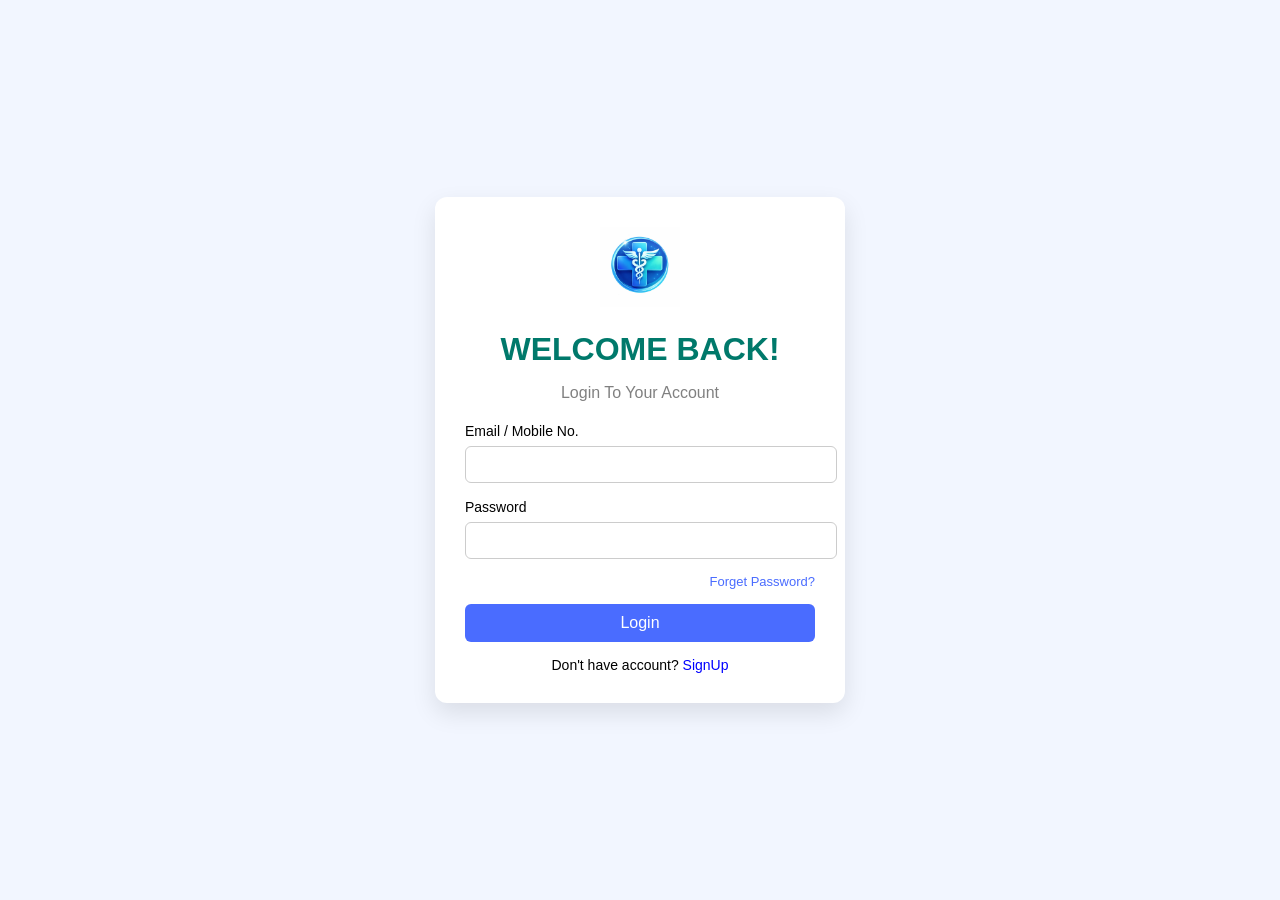
<file: index.html>
<!DOCTYPE html>
<html lang="en">
<head>
    <meta charset="UTF-8">
    <meta name="viewport" content="width=device-width, initial-scale=1.0">
    <title>Document</title>
   <link rel="stylesheet" href="style.css"
</head>
<body>
    <div class="container">

    <div class="login-box">
        <img src="uu.png" class="logo">
    </div>

    <div class="greet">
        <h1>WELCOME BACK!</h1>
        <p>Login To Your Account</p>
    </div>

    <form>
        <label>Email / Mobile No.</label>
        <input type="text">

        <label>Password</label>
        <input type="password">

       <a href="password.html" class="forget">Forget Password?</a>
       



        <button class="login-btn">Login</button>
    </form>

    <div class="signup">
        Don't have account?
        <a href="Registration.html">SignUp</a>
    </div>

    </div>
</body>
</html>
</file>
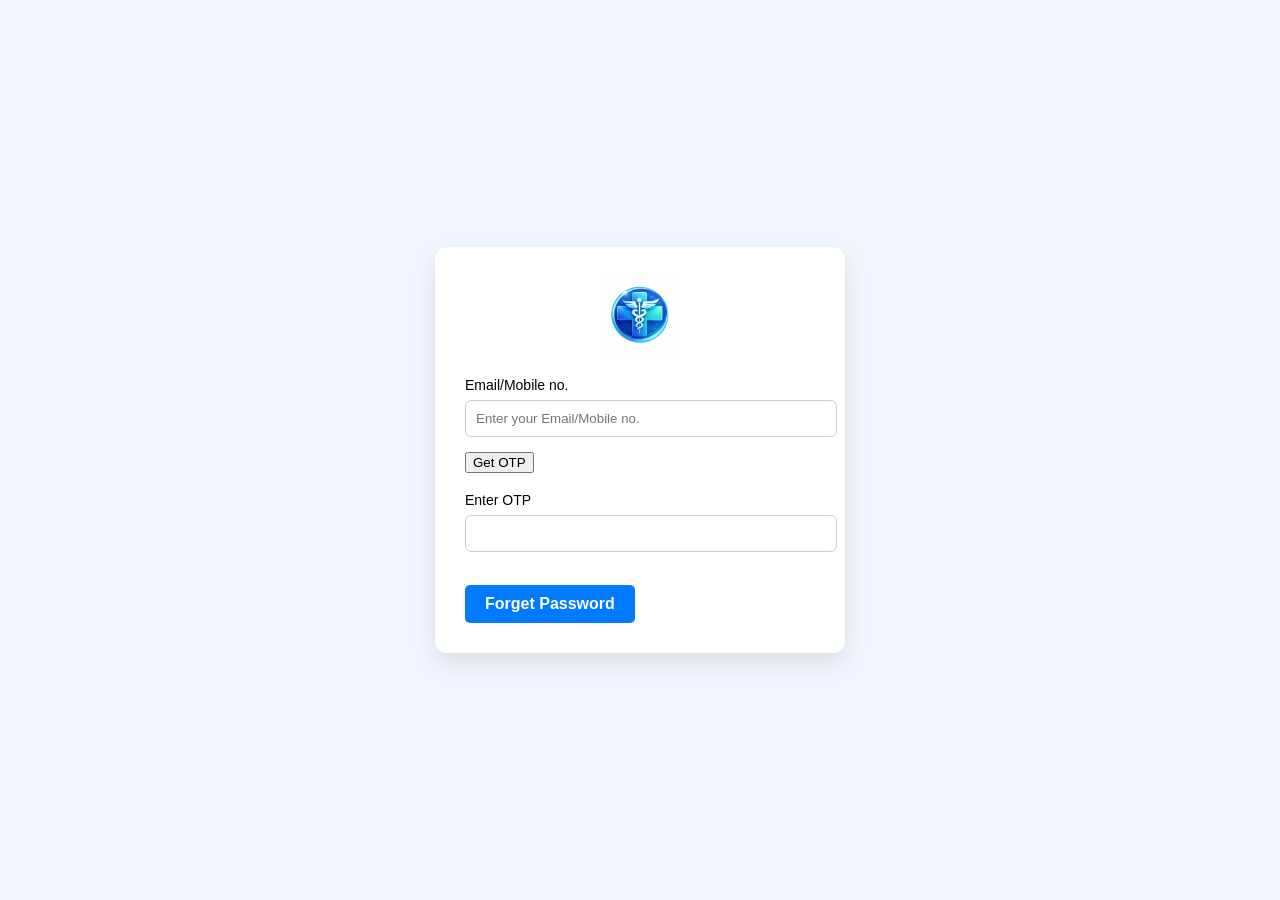
<file: password.html>
<!DOCTYPE html>
<html lang="en">
<head>
    <meta charset="UTF-8">
    <meta name="viewport" content="width=device-width, initial-scale=1.0">
    <title>Document</title>
    <link rel="stylesheet" href="style.css">
</head>
<body>
    <div class="container">
        <div class="login-box">
        <img src="uu.png" class="logo">
    </div>
    <form>
        <label>Email/Mobile no.</label>
        <br/>
        <input type="text" id="email" placeholder="Enter your Email/Mobile no.">
        <br/>
        <button>Get OTP</button>
        <br/>
        <br/>
        <label>Enter OTP</label>
        <br/>
        <input text="tel" id="OTP">
        <br/>
        <br/>
         <a href="reset.html" class="btn">Forget Password</a>

         

  


        </button>
    </form>

    </div>
</body>
</html>
</file>
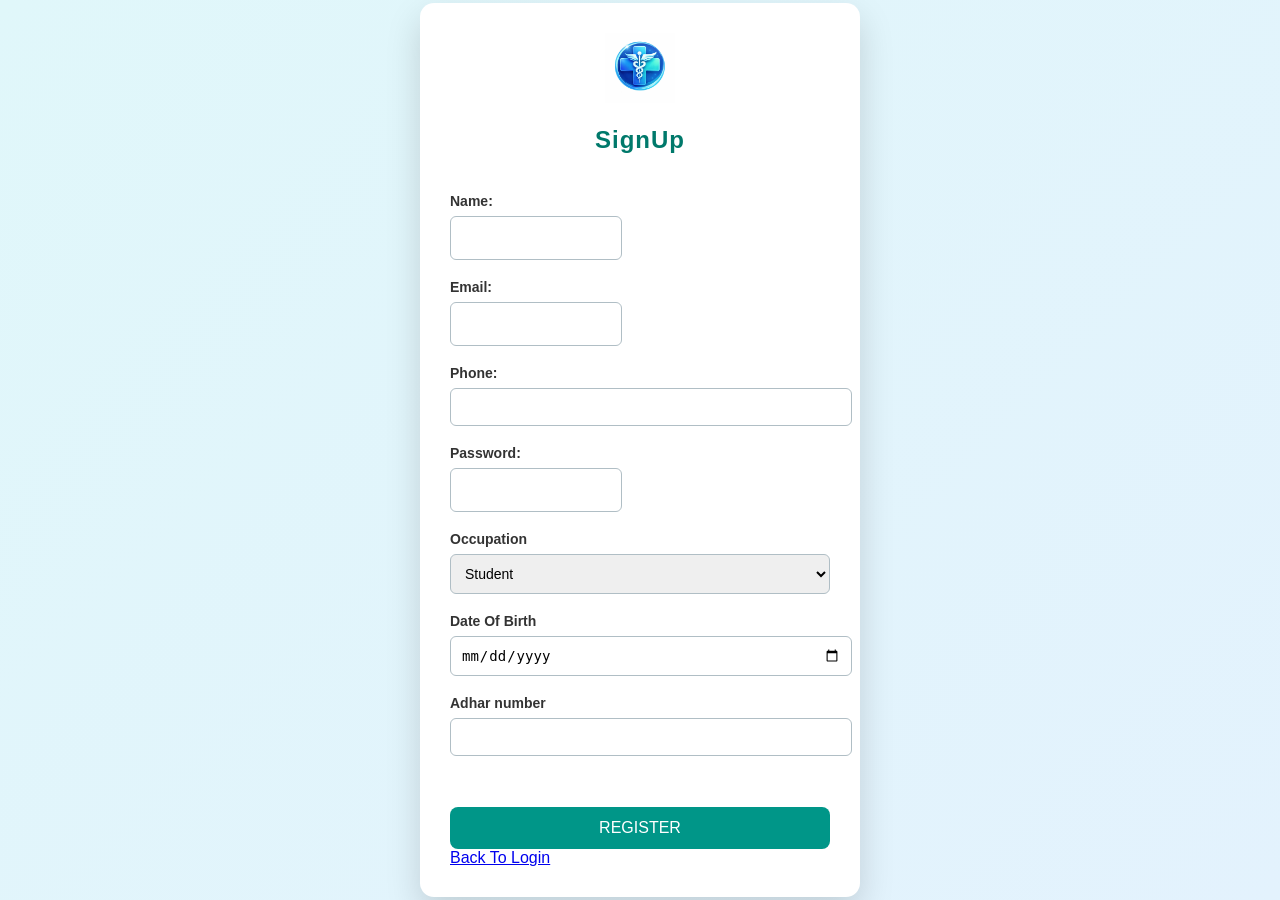
<file: Registration.html>
<!DOCTYPE html>
<html lang="en">
<head>
    <meta charset="UTF-8">
    <meta name="viewport" content="width=device-width, initial-scale=1.0">
    <title>Document</title>
    <link rel="stylesheet" href="style1.css">
</head>
<body>
    <form>
         <div class="login-box">
        <img src="uu.png" class="logo">
         </div>
        <h2>SignUp</h2>
        <br/>
        <label for="name">Name:</label>
        <br/>
        <input type="text" id="name" name="name">
        <br/>
        <br/>
        <label for="email">Email:</label>
        <br/>
        <input type="text" id="email" email="email">
        <br/>
        <br/>
        <label for="phone">Phone:</label>
        <br/>
        <input type="tel" id="phone" phone="phone">
        <br/>
        <br/>
        <label for="password">Password:</label>
        <br/>
        <input type="text" id="password">
        <br/>
        <br/>
        <label for="occupationtype">Occupation</label>
        <select name="occupationtype"id="occupationtype">
            <option value="Student">Student</option>
            <option value="Professional">Professional</option>
            <option value="Others">Others</option>
        </select>
        <br/>
        <br/>
        <label for="DOB">Date Of Birth</label>
        <br/>
        <input type="date" id="DOB">
        <br/>
        <br/>
        <label for="Adhar">Adhar number</label>
        <br/>
        <input type="tel" id="Adhar">
        <br/>
        <br/>
        <br/>
        <button>REGISTER</button>
         <a href="index.html">Back To Login</a>

       


        

        
    
</body>

</html>
</file>
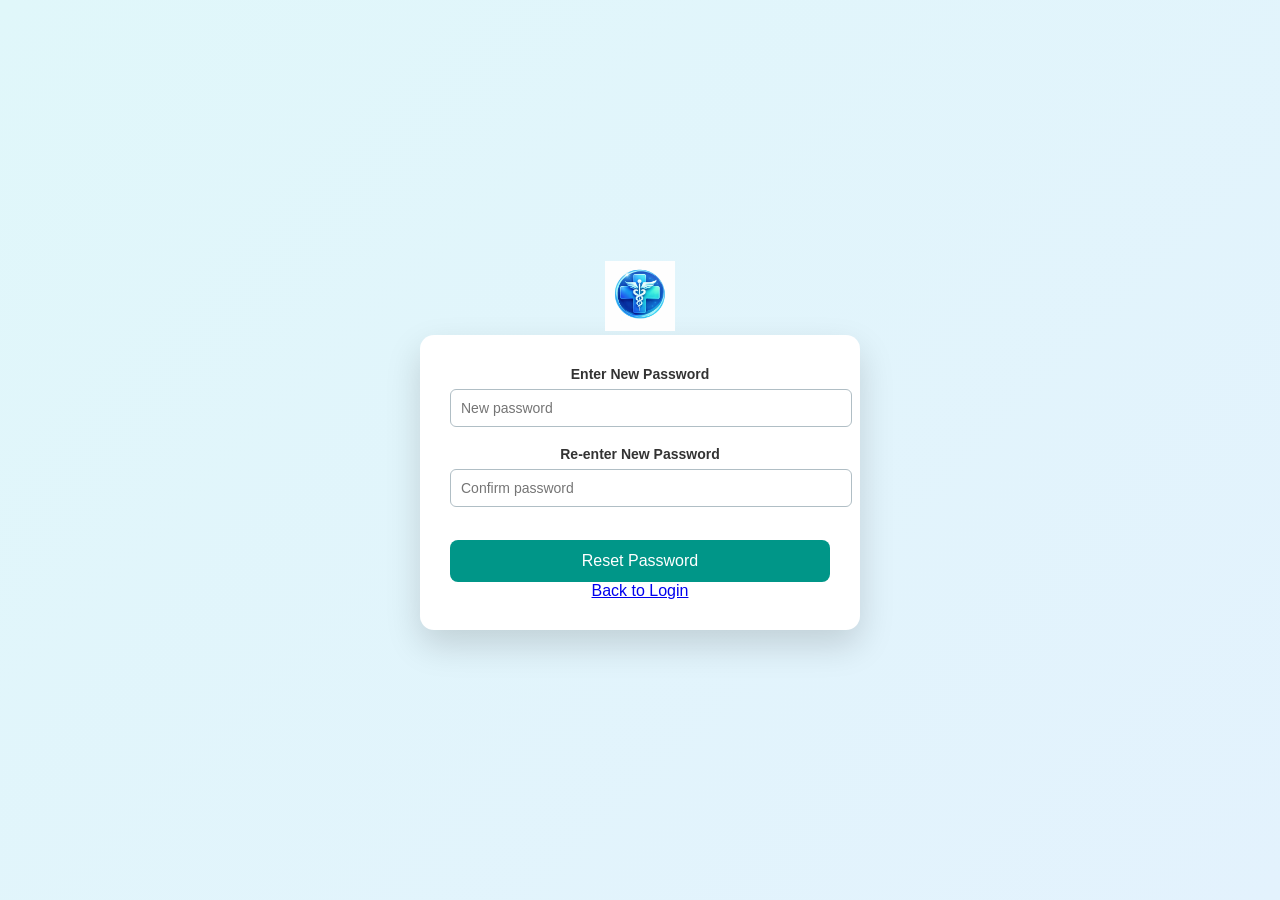
<file: reset.html>
<!DOCTYPE html>
<html lang="en">
<head>
    <meta charset="UTF-8">
    <meta name="viewport" content="width=device-width, initial-scale=1.0">
    <title>Reset Password</title>
    <link rel="stylesheet" href="style1.css">
</head>
<body>

<div class="container">

    <div class="login-box">
        <img src="uu.png" class="logo">

        <form>
            <label>Enter New Password</label>
            <input type="password" placeholder="New password">
            <br/>
            <br/>

            <label>Re-enter New Password</label>
            <input type="password" placeholder="Confirm password">
            <br/>
            <br/>
            <button type="submit">Reset Password</button>

            <a href="index.html">Back to Login</a>
        </form>
    </div>

</div>

</body>
</html>
</file>
<file: style.css>
body {
    margin: 0;
    padding: 0;
    height: 100vh;
    display: flex;
    justify-content: center;
    align-items: center;
    background: #f2f6ff;
    font-family: Arial, sans-serif;
}

.container {
    width: 350px;
    background: white;
    padding: 30px;
    border-radius: 12px;
    box-shadow: 0 10px 25px rgba(0,0,0,0.1);
    text-align: center;
}


.logo {
    width: 80px;
    margin-bottom: 15px;
}


.greet h1 {
    margin: 5px 0;
    color: #00796b;
}

.greet p {
    color: gray;
    margin-bottom: 20px;
    
}

form{
    text-align: left;
}

form label {
    font-size: 14px;
}

form input {
    width: 100%;
    padding: 10px;
    margin: 6px 0 15px;
    border-radius: 6px;
    border: 1px solid #ccc;
}


.forget {
    display: block;
    text-align: right;
    font-size: 13px;
    color: #4a6cff;
    text-decoration: none;
    margin-bottom: 15px;
}

.forget:hover {
    text-decoration: underline;
}



.login-btn {
    width: 100%;
    padding: 10px;
    background: #4a6cff;
    border: none;
    color: white;
    border-radius: 6px;
    font-size: 16px;
    cursor: pointer;
}


.signup {
    margin-top: 15px;
    font-size: 14px;
}

.signup a {
    color: blue;
    text-decoration: none;
}
.btn {
    display: inline-block;
    padding: 10px 20px;
    background-color: #007bff;
    color: white;
    text-decoration: none;
    border-radius: 5px;
    font-weight: bold;
}
@media (max-width: 480px){
    .container{
        margin: 15px;
        padding: 16px;
    }
}
</file>
<file: style1.css>
body {
    margin: 0;
    padding: 0;
    min-height: 100vh;
    display: flex;
    justify-content: center;
    align-items: center;
    background: linear-gradient(135deg, #e0f7fa, #e3f2fd);
    font-family: Arial, sans-serif;
}


form {
    width: 380px;
    background: #ffffff;
    padding: 30px;
    border-radius: 14px;
    box-shadow: 0 15px 35px rgba(0, 0, 0, 0.15);
}


.login-box {
    text-align: center;
    margin-bottom: 10px;
}

.logo {
    width: 70px;
    align-items: center;
}


h2 {
    text-align: center;
    color: #00796b; 
    margin-bottom: 20px;
    letter-spacing: 1px;
}


label {
    font-size: 14px;
    font-weight: bold;
    color: #333;
}


input,
select {
    width: 100%;
    padding: 10px;
    margin-top: 6px;
    border-radius: 6px;
    border: 1px solid #b0bec5;
    outline: none;
    font-size: 14px;
}

input:focus,
select:focus {
    border-color: #009688;
    box-shadow: 0 0 5px rgba(0, 150, 136, 0.4);
}


button {
    width: 100%;
    padding: 12px;
    background: #009688;
    color: white;
    font-size: 16px;
    border: none;
    border-radius: 8px;
    cursor: pointer;
    margin-top: 15px;
}

button:hover {
    background: #00796b;
}
.btn {
    display: inline-block;
    padding: 10px 20px;
    background-color: #007bff;
    color: white;
    text-decoration: none;
    border-radius: 5px;
    font-weight: bold;
}
input[type="text"]{
  width: 160px;
  height: 32px;
  font-size: 14px;
  padding: 5px;
}
</file>
